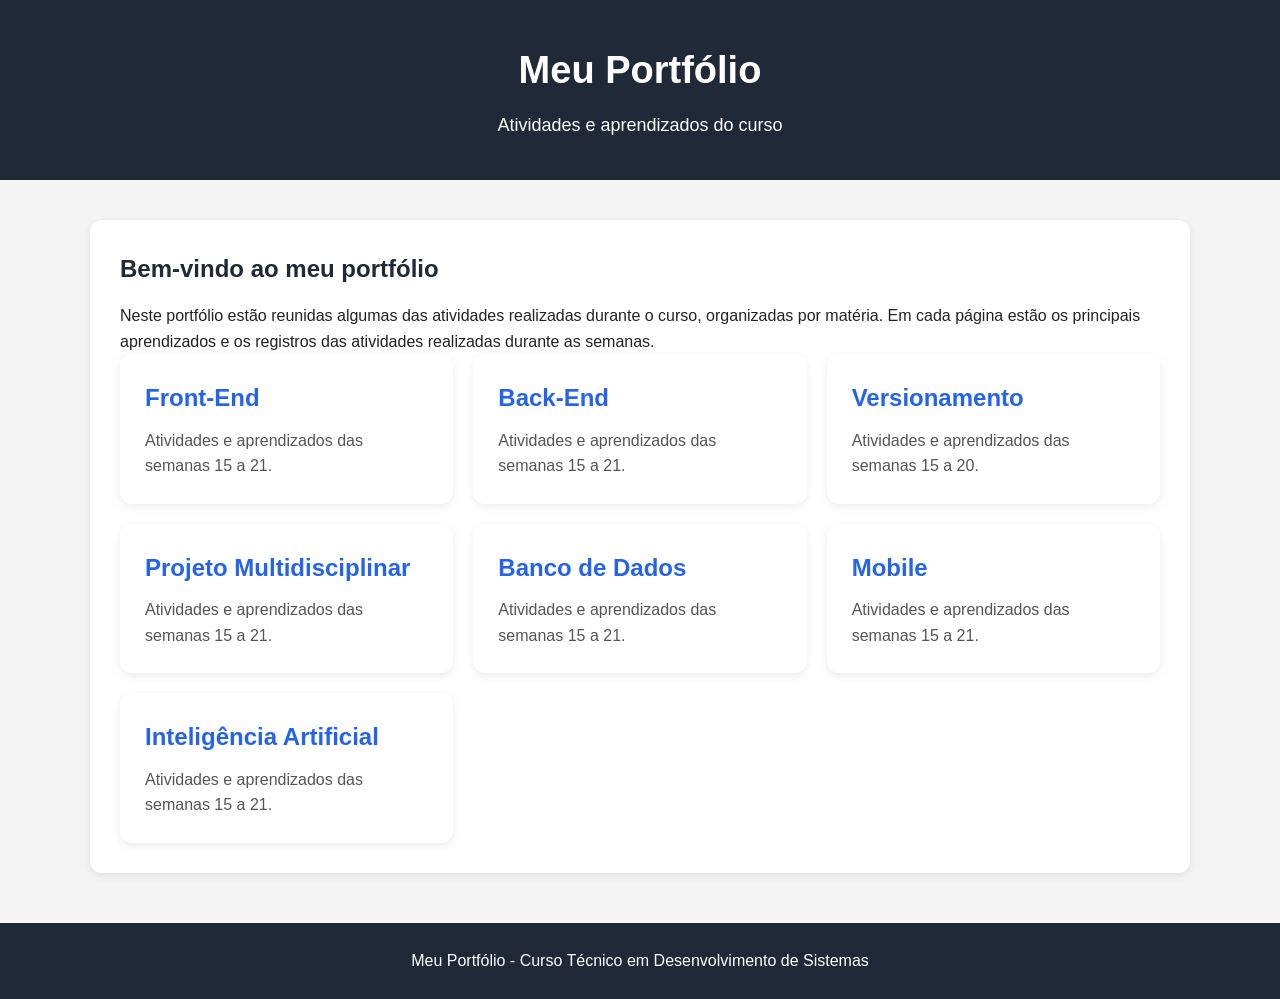
<file: index.html>
<!DOCTYPE html>
<html lang="pt-BR">

<head>
    <meta charset="UTF-8">
    <meta name="viewport" content="width=device-width, initial-scale=1.0">

    <title>Meu Portfólio</title>

    <link rel="stylesheet" href="styles.css">
</head>

<body>

    <header>
        <h1>Meu Portfólio</h1>
        <p>Atividades e aprendizados do curso</p>
    </header>

    <main>

        <section class="inicio">

            <h2>Bem-vindo ao meu portfólio</h2>

            <p>
                Neste portfólio estão reunidas algumas das atividades
                realizadas durante o curso, organizadas por matéria.
                Em cada página estão os principais aprendizados e os
                registros das atividades realizadas durante as semanas.
            </p>
<section class="materias">

    <a href="frontend.html" class="materia">
        <h2>Front-End</h2>
        <p>Atividades e aprendizados das semanas 15 a 21.</p>
    </a>

    <a href="back-end.html" class="materia">
        <h2>Back-End</h2>
        <p>Atividades e aprendizados das semanas 15 a 21.</p>
    </a>

    <a href="versionamento.html" class="materia">
        <h2>Versionamento</h2>
        <p>Atividades e aprendizados das semanas 15 a 20.</p>
    </a>

    <a href="projeto-multidisciplinar.html" class="materia">
        <h2>Projeto Multidisciplinar</h2>
        <p>Atividades e aprendizados das semanas 15 a 21.</p>
    </a>

    <a href="banco-de-dados.html" class="materia">
        <h2>Banco de Dados</h2>
        <p>Atividades e aprendizados das semanas 15 a 21.</p>
    </a>

    <a href="mobile.html" class="materia">
        <h2>Mobile</h2>
        <p>Atividades e aprendizados das semanas 15 a 21.</p>
    </a>

    <a href="inteligencia-artificial.html" class="materia">
        <h2>Inteligência Artificial</h2>
        <p>Atividades e aprendizados das semanas 15 a 21.</p>
    </a>

</section>

    </main>

    <footer>

        <p>
            Meu Portfólio - Curso Técnico em Desenvolvimento de Sistemas
        </p>

    </footer>

</body>

</html>
</file>
<file: styles.css>
* {
    margin: 0;
    padding: 0;
    box-sizing: border-box;
}

body {
    font-family: Arial, sans-serif;
    background-color: #f4f4f4;
    color: #222;
    line-height: 1.6;
}

header {
    background: #1f2937;
    color: white;
    text-align: center;
    padding: 40px 20px;
}

header h1 {
    font-size: 38px;
    margin-bottom: 10px;
}

header p {
    font-size: 18px;
}

main {
    width: 90%;
    max-width: 1100px;
    margin: 40px auto;
}

.inicio {
    background: white;
    padding: 30px;
    border-radius: 12px;
    margin-bottom: 30px;
    box-shadow: 0 3px 10px rgba(0, 0, 0, 0.08);
}

.inicio h2 {
    margin-bottom: 15px;
    color: #1f2937;
}

.materias {
    display: grid;
    grid-template-columns: repeat(auto-fit, minmax(250px, 1fr));
    gap: 20px;
}

.materia {
    background: white;
    padding: 25px;
    border-radius: 12px;
    text-decoration: none;
    color: #222;
    box-shadow: 0 3px 10px rgba(0, 0, 0, 0.08);
    transition: 0.3s;
}

.materia:hover {
    transform: translateY(-5px);
    box-shadow: 0 6px 15px rgba(0, 0, 0, 0.15);
}

.materia h2 {
    color: #2563eb;
    margin-bottom: 10px;
}

.materia p {
    color: #555;
}

.pagina-materia {
    background: white;
    padding: 35px;
    border-radius: 12px;
    box-shadow: 0 3px 10px rgba(0, 0, 0, 0.08);
}

.pagina-materia h1 {
    color: #1f2937;
    margin-bottom: 20px;
    text-align: center;
}

.resumo {
    margin-bottom: 40px;
}

.resumo h2,
.semanas h2 {
    color: #2563eb;
    margin-bottom: 15px;
}

.semana {
    margin-bottom: 40px;
    padding: 20px;
    border-left: 5px solid #2563eb;
    background: #f8fafc;
    border-radius: 8px;
}

.semana h3 {
    margin-bottom: 10px;
    color: #1f2937;
}

.semana img {
    display: block;
    max-width: 100%;
    height: auto;
    margin-top: 15px;
    border-radius: 8px;
    box-shadow: 0 3px 10px rgba(0, 0, 0, 0.15);
}

.voltar {
    display: inline-block;
    margin-top: 30px;
    padding: 12px 20px;
    background: #2563eb;
    color: white;
    text-decoration: none;
    border-radius: 8px;
}

.voltar:hover {
    background: #1d4ed8;
}

footer {
    margin-top: 50px;
    background: #1f2937;
    color: white;
    text-align: center;
    padding: 25px;
}

@media (max-width: 600px) {

    header h1 {
        font-size: 30px;
    }

    main {
        width: 95%;
    }

    .pagina-materia {
        padding: 20px;
    }
}
</file>
